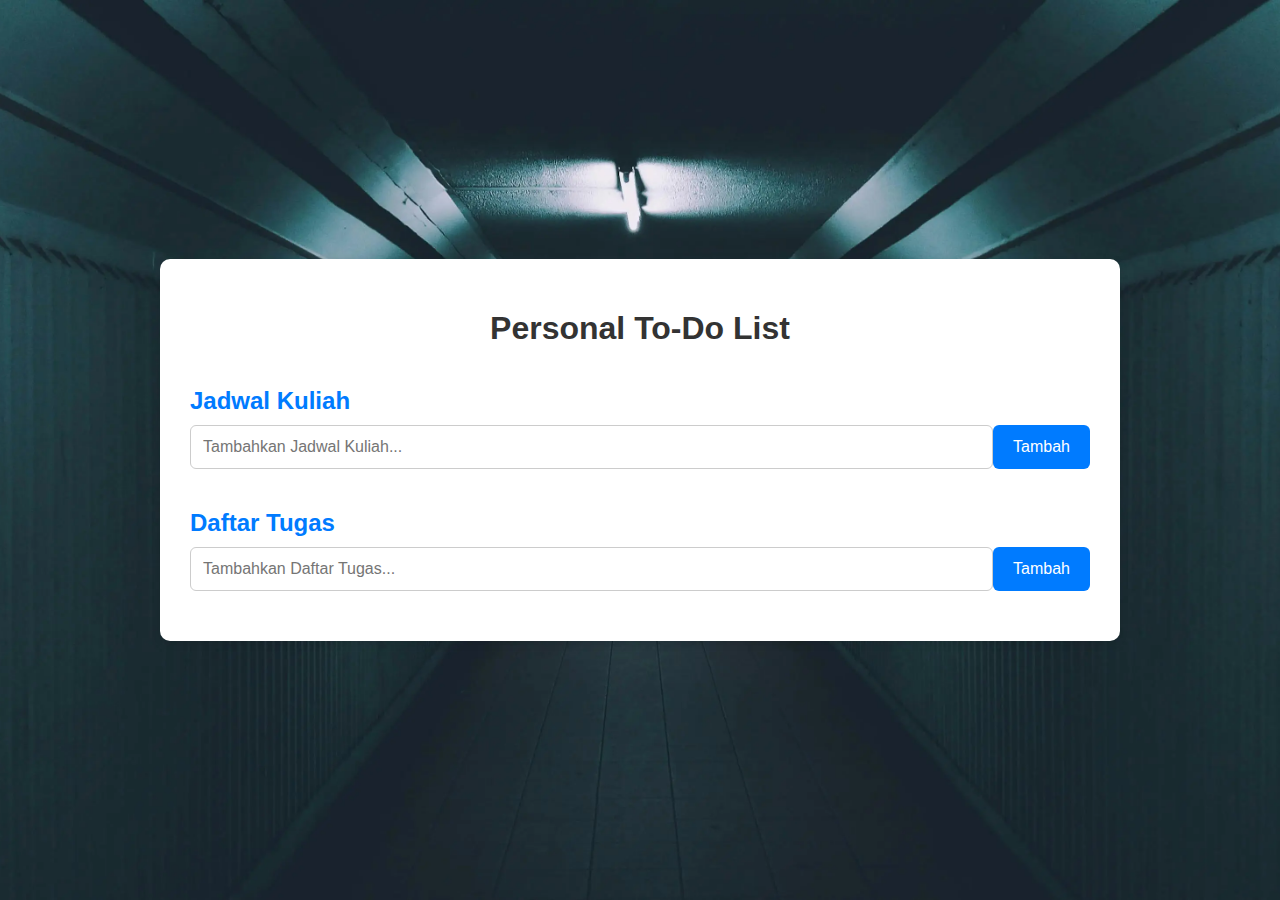
<file: Muhammad Zedi Mumtaz_122140223_Pertemuan 2/index.html>
<!DOCTYPE html>
<html lang="id">
<head>
  <meta charset="UTF-8" />
  <meta name="viewport" content="width=device-width, initial-scale=1.0"/>
  <title>Personal Dashboard</title>
  <link rel="stylesheet" href="style.css" />
</head>
<body>
  <div class="container">
    <h1>Personal To-Do List</h1>

    <section>
      <h2>Jadwal Kuliah</h2>
      <div class="input-group">
        <input type="text" id="scheduleInput" placeholder="Tambahkan Jadwal Kuliah..."/>
        <button id="addSchedule">Tambah</button>
      </div>
      <ul id="scheduleList"></ul>
    </section>

    <section>
      <h2>Daftar Tugas</h2>
      <div class="input-group">
        <input type="text" id="taskInput" placeholder="Tambahkan Daftar Tugas..."/>
        <button id="addTask">Tambah</button>
      </div>
      <ul id="taskList"></ul>
    </section>
  </div>

  <script type="module" src="script.js"></script>
</body>
</html>
</file>
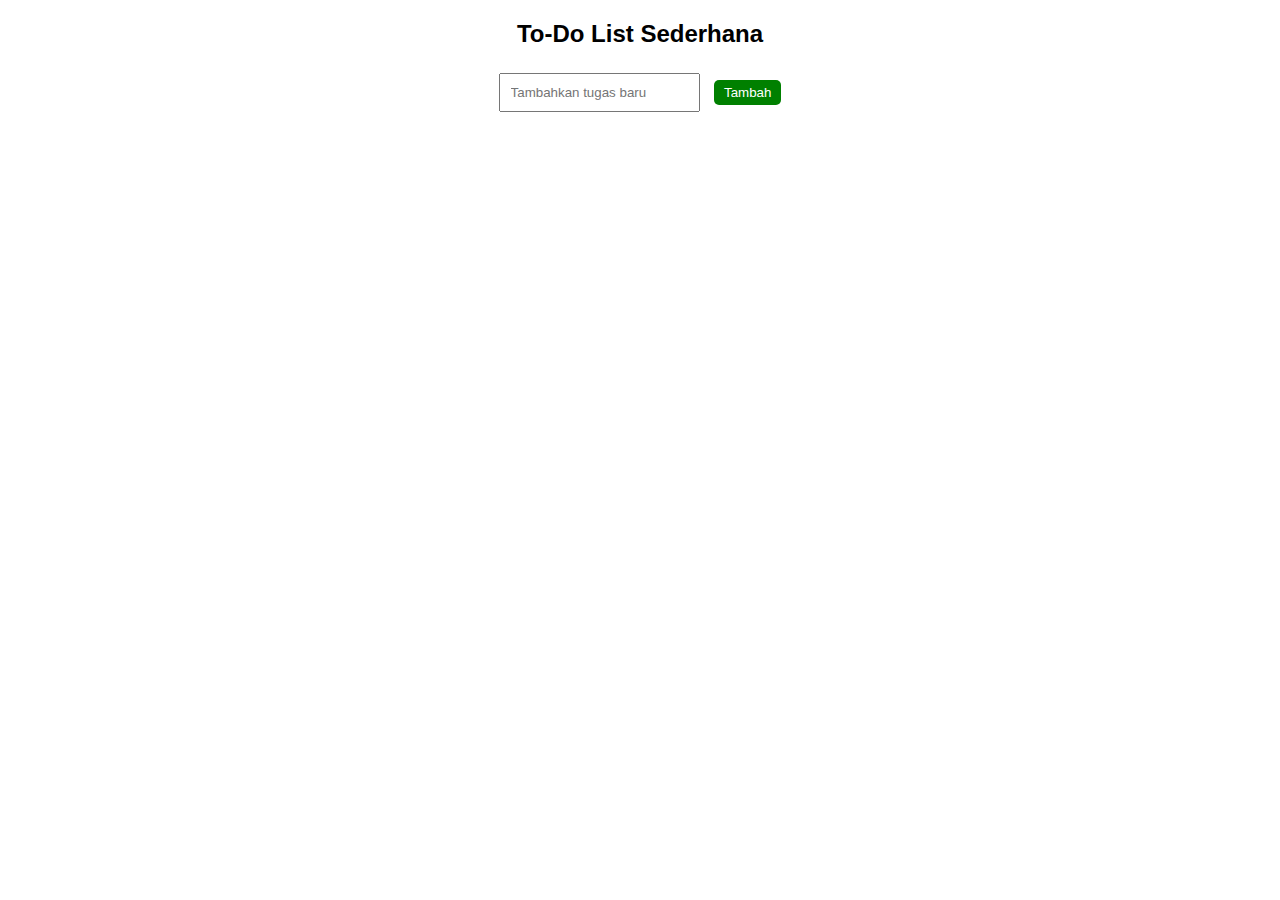
<file: Muhammad Zedi Mumtaz_122140223_Pertemuan 1/tugas1a.html>
<!DOCTYPE html>
<html lang="id">
<head>
    <meta charset="UTF-8">
    <meta name="viewport" content="width=device-width, initial-scale=1.0">
    <title>To-Do List</title>
    <style>
        body { font-family: Arial, sans-serif; text-align: center; margin: 20px; }
        input, button { padding: 10px; margin: 5px; }
        ul { list-style: none; padding: 0; max-width: 300px; margin: auto; }
        li { 
            display: flex; 
            justify-content: space-between; 
            align-items: center; 
            padding: 10px; 
            border: 1px solid #ccc; 
            margin: 5px 0; 
            border-radius: 5px;
            background: #f9f9f9;
        }
        .completed { background: #d4edda; color: black; }
        .add-button { background-color: green; color: white; border: none; cursor: pointer; }
        .complete-button { background-color: blue; color: white; border: none; cursor: pointer; }
        .delete-button { background-color: red; color: white; border: none; cursor: pointer; }
        button { border-radius: 5px; padding: 5px 10px; }
    </style>
</head>
<body>
    <h2>To-Do List Sederhana</h2>
    <input type="text" id="taskInput" placeholder="Tambahkan tugas baru">
    <button class="add-button" onclick="addTask()">Tambah</button>
    <ul id="taskList"></ul>
    
    <script>
        document.addEventListener("DOMContentLoaded", loadTasks);
        
        function addTask() {
            let taskInput = document.getElementById("taskInput");
            let taskText = taskInput.value.trim();
            if (taskText === "") return;
            
            let taskList = document.getElementById("taskList");
            let li = document.createElement("li");
            li.innerHTML = `<span>${taskText}</span>
                            <button class="complete-button" onclick="toggleComplete(this)">Selesai</button>
                            <button class="delete-button" onclick="removeTask(this)">Hapus</button>`;
            
            taskList.appendChild(li);
            saveTasks();
            taskInput.value = "";
        }
        
        function toggleComplete(button) {
            let taskItem = button.parentElement;
            taskItem.classList.toggle("completed");
            
            if (taskItem.classList.contains("completed")) {
                button.textContent = "Batal";
            } else {
                button.textContent = "Selesai";
            }
            saveTasks();
        }
        
        function removeTask(button) {
            button.parentElement.remove();
            saveTasks();
        }
        
        function saveTasks() {
            let tasks = [];
            document.querySelectorAll("#taskList li").forEach(li => {
                tasks.push({ 
                    text: li.querySelector("span").textContent, 
                    completed: li.classList.contains("completed") 
                });
            });
            localStorage.setItem("tasks", JSON.stringify(tasks));
        }
        
        function loadTasks() {
            let savedTasks = localStorage.getItem("tasks");
            if (savedTasks) {
                let tasks = JSON.parse(savedTasks);
                let taskList = document.getElementById("taskList");
                tasks.forEach(task => {
                    let li = document.createElement("li");
                    li.innerHTML = `<span>${task.text}</span>
                                    <button class="complete-button" onclick="toggleComplete(this)">${task.completed ? "Batal" : "Selesai"}</button>
                                    <button class="delete-button" onclick="removeTask(this)">Hapus</button>`;
                    if (task.completed) li.classList.add("completed");
                    taskList.appendChild(li);
                });
            }
        }
    </script>
</body>
</html>
</file>
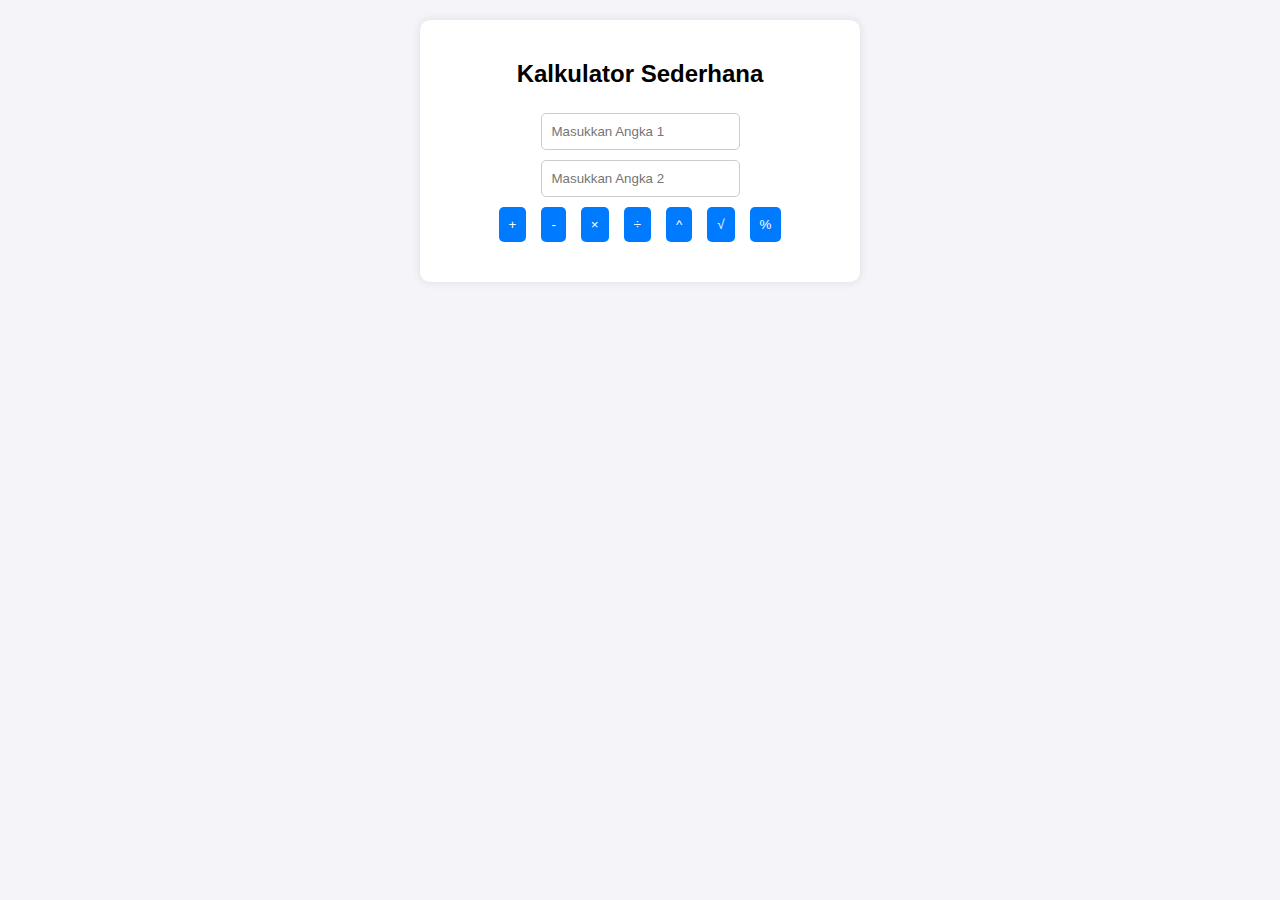
<file: Muhammad Zedi Mumtaz_122140223_Pertemuan 1/tugas1b.html>
<!DOCTYPE html>
<html lang="id">
<head>
    <meta charset="UTF-8">
    <meta name="viewport" content="width=device-width, initial-scale=1.0">
    <title>Kalkulator Sederhana</title>
    <style>
        body { font-family: Arial, sans-serif; text-align: center; margin: 20px; background: #f4f4f9; }
        .container { max-width: 400px; margin: auto; padding: 20px; background: white; border-radius: 10px; box-shadow: 0 0 10px rgba(0,0,0,0.1); }
        input, button { padding: 10px; margin: 5px; border-radius: 5px; border: 1px solid #ccc; }
        .buttons { display: flex; flex-wrap: wrap; justify-content: center; gap: 5px; }
        button { background: #007bff; color: white; border: none; cursor: pointer; }
        button:hover { background: #0056b3; }
        #hasil-kalkulator { margin-top: 15px; font-weight: bold; }
    </style>
</head>
<body>
    <div class="container">
        <h2>Kalkulator Sederhana</h2>
        <input type="number" id="angka1" placeholder="Masukkan Angka 1">
        <input type="number" id="angka2" placeholder="Masukkan Angka 2">
        <div class="buttons">
            <button onclick="hitung('+')">+</button>
            <button onclick="hitung('-')">-</button>
            <button onclick="hitung('x')">×</button>
            <button onclick="hitung('÷')">÷</button>
            <button onclick="hitung('^')">^</button>
            <button onclick="hitung('√')">√</button>
            <button onclick="hitung('%')">%</button>
        </div>
        <div id="hasil-kalkulator"></div>
    </div>
    
    <script>
        function hitung(operasi) {
            let angka1 = parseFloat(document.getElementById("angka1").value);
            let angka2 = parseFloat(document.getElementById("angka2").value);
            let hasil;

            if (isNaN(angka1)) {
                document.getElementById("hasil-kalkulator").innerHTML = "Masukkan angka yang valid!";
                return;
            }

            switch (operasi) {
                case "+": hasil = angka1 + angka2; break;
                case "-": hasil = angka1 - angka2; break;
                case "x": hasil = angka1 * angka2; break;
                case "÷": hasil = angka2 !== 0 ? angka1 / angka2 : "Error: Tidak bisa di bagi 0"; break;
                case "^": hasil = angka1 ** angka2; break;
                case "√": hasil = angka1 >= 0 ? Math.sqrt(angka1) : "Error: Tidak bisa akar negatif"; break;
                case "%": hasil = angka1 % angka2; break;
                default: hasil = "Operasi tidak valid";
            }

            document.getElementById("hasil-kalkulator").innerHTML = `Hasil: ${angka1} ${operasi} ${angka2} = ${hasil}`;
        }
    </script>
</body>
</html>
</file>
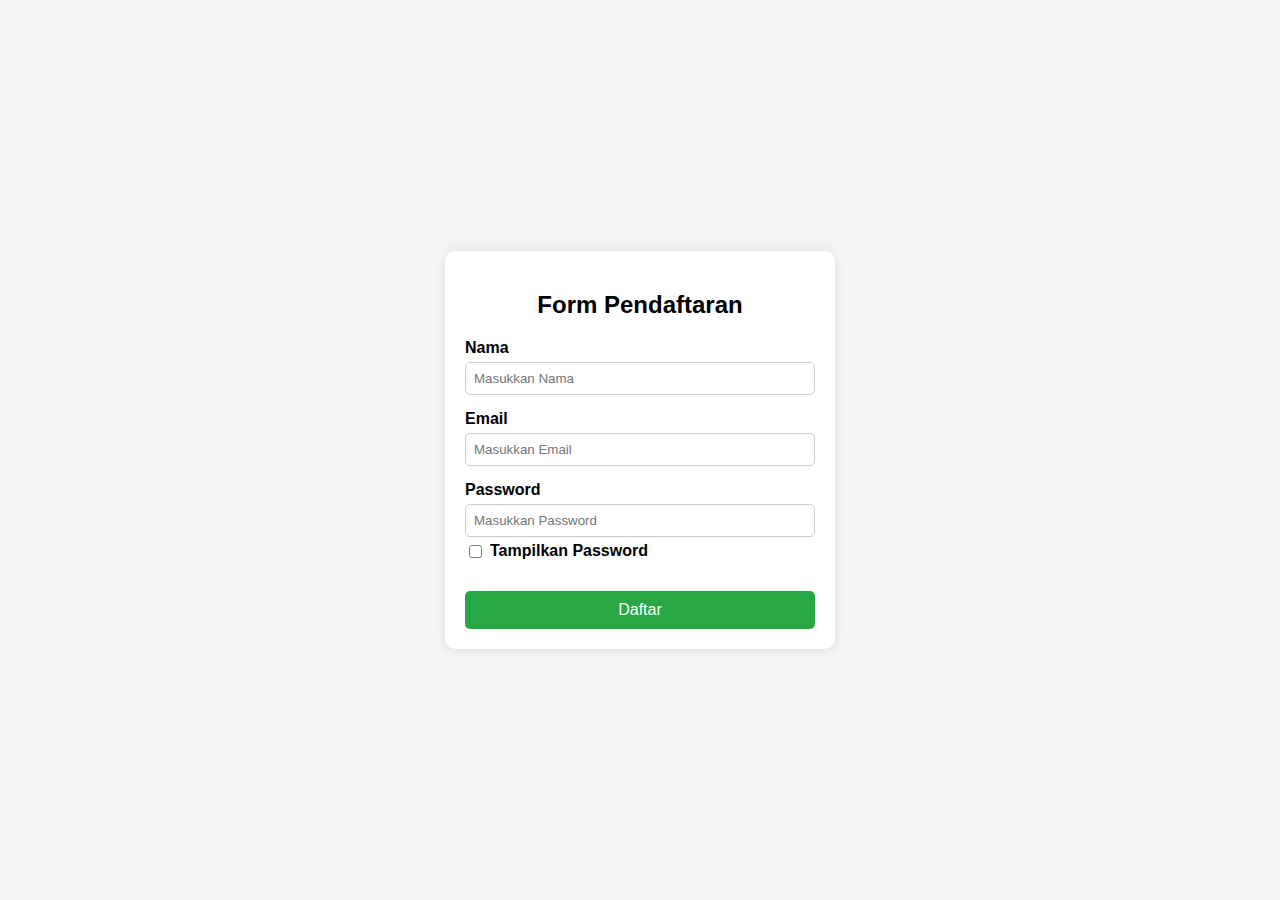
<file: Muhammad Zedi Mumtaz_122140223_Pertemuan 1/tugas1c.html>
<!DOCTYPE html>
<html lang="id">
<head>
    <meta charset="UTF-8">
    <meta name="viewport" content="width=device-width, initial-scale=1.0">
    <title>Form Pendaftaran</title>
    <style>
        body {
            font-family: Arial, sans-serif;
            display: flex;
            justify-content: center;
            align-items: center;
            height: 100vh;
            background-color: #f4f4f4;
            margin: 0;
        }
        .container {
            background: white;
            padding: 20px;
            border-radius: 10px;
            box-shadow: 0 0 10px rgba(0, 0, 0, 0.1);
            width: 350px;
            text-align: center;
        }
        .form-group {
            margin-bottom: 15px;
            text-align: left;
        }
        label {
            font-weight: bold;
            display: block;
        }
        input[type="text"],
        input[type="email"],
        input[type="password"] {
            width: 100%;
            padding: 8px;
            margin-top: 5px;
            border: 1px solid #ccc;
            border-radius: 5px;
            box-sizing: border-box;
        }
        .error {
            color: red;
            font-size: 12px;
            margin-top: 5px;
        }
        .checkbox-container {
            display: flex;
            align-items: center;
            margin-top: 5px;
        }
        .checkbox-container input {
            margin-right: 8px;
        }
        button {
            width: 100%;
            padding: 10px;
            background-color: #28a745;
            color: white;
            border: none;
            border-radius: 5px;
            cursor: pointer;
            font-size: 16px;
            margin-top: 15px;
        }
        button:hover {
            background-color: #218838;
        }
        .success-message {
            display: none;
            background-color: #d4edda;
            color: #155724;
            padding: 10px;
            margin-top: 10px;
            border-radius: 5px;
            font-size: 14px;
        }
    </style>
</head>
<body>
    <div class="container">
        <h2>Form Pendaftaran</h2>
        <form id="registerForm">
            <div class="form-group">
                <label for="name">Nama</label>
                <input type="text" id="name" name="name" placeholder="Masukkan Nama">
                <div class="error" id="nameError"></div>
            </div>
            <div class="form-group">
                <label for="email">Email</label>
                <input type="email" id="email" name="email" placeholder="Masukkan Email">
                <div class="error" id="emailError"></div>
            </div>
            <div class="form-group">
                <label for="password">Password</label>
                <input type="password" id="password" name="password" placeholder="Masukkan Password">
                <div class="checkbox-container">
                    <input type="checkbox" id="showPassword">
                    <label for="showPassword">Tampilkan Password</label>
                </div>
                <div class="error" id="passwordError"></div>
            </div>
            <button type="submit">Daftar</button>
            <div class="success-message" id="successMessage">✅ Pendaftaran Berhasil!</div>
        </form>
    </div>

    <script>
        document.getElementById("showPassword").addEventListener("change", function() {
            let passwordField = document.getElementById("password");
            passwordField.type = this.checked ? "text" : "password";
        });

        document.getElementById("registerForm").addEventListener("submit", function(event) {
            event.preventDefault(); // Mencegah form dikirim ke server

            // Mengambil nilai input
            let name = document.getElementById("name").value.trim();
            let email = document.getElementById("email").value.trim();
            let password = document.getElementById("password").value.trim();

            // Mengambil elemen error
            let nameError = document.getElementById("nameError");
            let emailError = document.getElementById("emailError");
            let passwordError = document.getElementById("passwordError");
            let successMessage = document.getElementById("successMessage");

            // Reset error messages
            nameError.innerText = "";
            emailError.innerText = "";
            passwordError.innerText = "";
            successMessage.style.display = "none";

            let isValid = true;

            // Validasi Nama
            if (name === "") {
                nameError.innerText = "Nama tidak boleh kosong!";
                isValid = false;
            } else if (name.length < 3) {
                nameError.innerText = "Nama harus minimal 3 karakter!";
                isValid = false;
            }

            // Validasi Email
            let emailPattern = /^[^\s@]+@[^\s@]+\.[^\s@]+$/;
            if (email === "") {
                emailError.innerText = "Email tidak boleh kosong!";
                isValid = false;
            } else if (!emailPattern.test(email)) {
                emailError.innerText = "Format email tidak valid!";
                isValid = false;
            }

            // Validasi Password (Minimal 8 karakter)
            if (password === "") {
                passwordError.innerText = "Password tidak boleh kosong!";
                isValid = false;
            } else if (password.length < 8) {
                passwordError.innerText = "Password harus minimal 8 karakter!";
                isValid = false;
            }

            // Jika semua valid, tampilkan notifikasi berhasil
            if (isValid) {
                successMessage.style.display = "block";

                // Kosongkan input setelah sukses
                document.getElementById("name").value = "";
                document.getElementById("email").value = "";
                document.getElementById("password").value = "";
            }
        });
    </script>
</body>
</html>
</file>
<file: Muhammad Zedi Mumtaz_122140223_Pertemuan 2/style.css>
body {
    font-family: 'Segoe UI', sans-serif;
    background-image: url('background.jpg');
    background-size: cover;
    background-position: center center;
    background-attachment: fixed;
    background-repeat: no-repeat;
    margin: 0;
    height: 100vh;
    display: flex;
    justify-content: center;
    align-items: center;
  }
  
  .container {
    width: 80%;
    max-width: 900px;
    padding: 30px;
    background: white;
    border-radius: 10px;
    box-shadow: 0 2px 8px rgba(0, 0, 0, 0.1);
    display: flex;
    flex-direction: column;
  }
  

h1 {
    text-align: center;
    color: #333;
    font-size: 2rem;
    margin-bottom: 20px;
}

h2 {
    color: #007bff;
    margin-bottom: 10px;
    font-size: 1.5rem;
}

.input-group {
    display: flex;
    margin-bottom: 20px;
}

input[type="text"] {
    flex: 1;
    padding: 12px;
    border: 1px solid #ccc;
    border-radius: 6px;
    font-size: 1rem;
    transition: all 0.3s ease;
}

input[type="text"]:focus {
    border-color: #007bff;
    outline: none;
}

button {
    padding: 12px 20px;
    border: none;
    background-color: #007bff;
    color: white;
    cursor: pointer;
    border-radius: 6px;
    font-size: 1rem;
    transition: background-color 0.3s ease;
}

button:hover {
    background-color: #0056b3;
}

ul {
    list-style-type: none;
    padding: 0;
}

li {
    background-color: #f9f9f9;
    margin-bottom: 15px;
    padding: 15px;
    border-radius: 8px;
    display: flex;
    justify-content: space-between;
    align-items: center;
    box-shadow: 0 2px 6px rgba(0, 0, 0, 0.1);
    transition: all 0.3s ease;
}

li:hover {
    transform: translateY(-5px);
}

li.completed {
    background-color: #d4edda;
}

li span {
    flex: 1;
    padding: 5px 10px;
    border-radius: 6px;
    font-size: 1rem;
}

li button {
    margin-left: 10px;
    font-size: 0.9rem;
}

li .done-btn {
    background-color: #28a745;
}

li .done-btn:hover {
    background-color: #218838;
}

li .delete-btn {
    background-color: #dc3545;
}

li .delete-btn:hover {
    background-color: #c82333;
}
</file>
